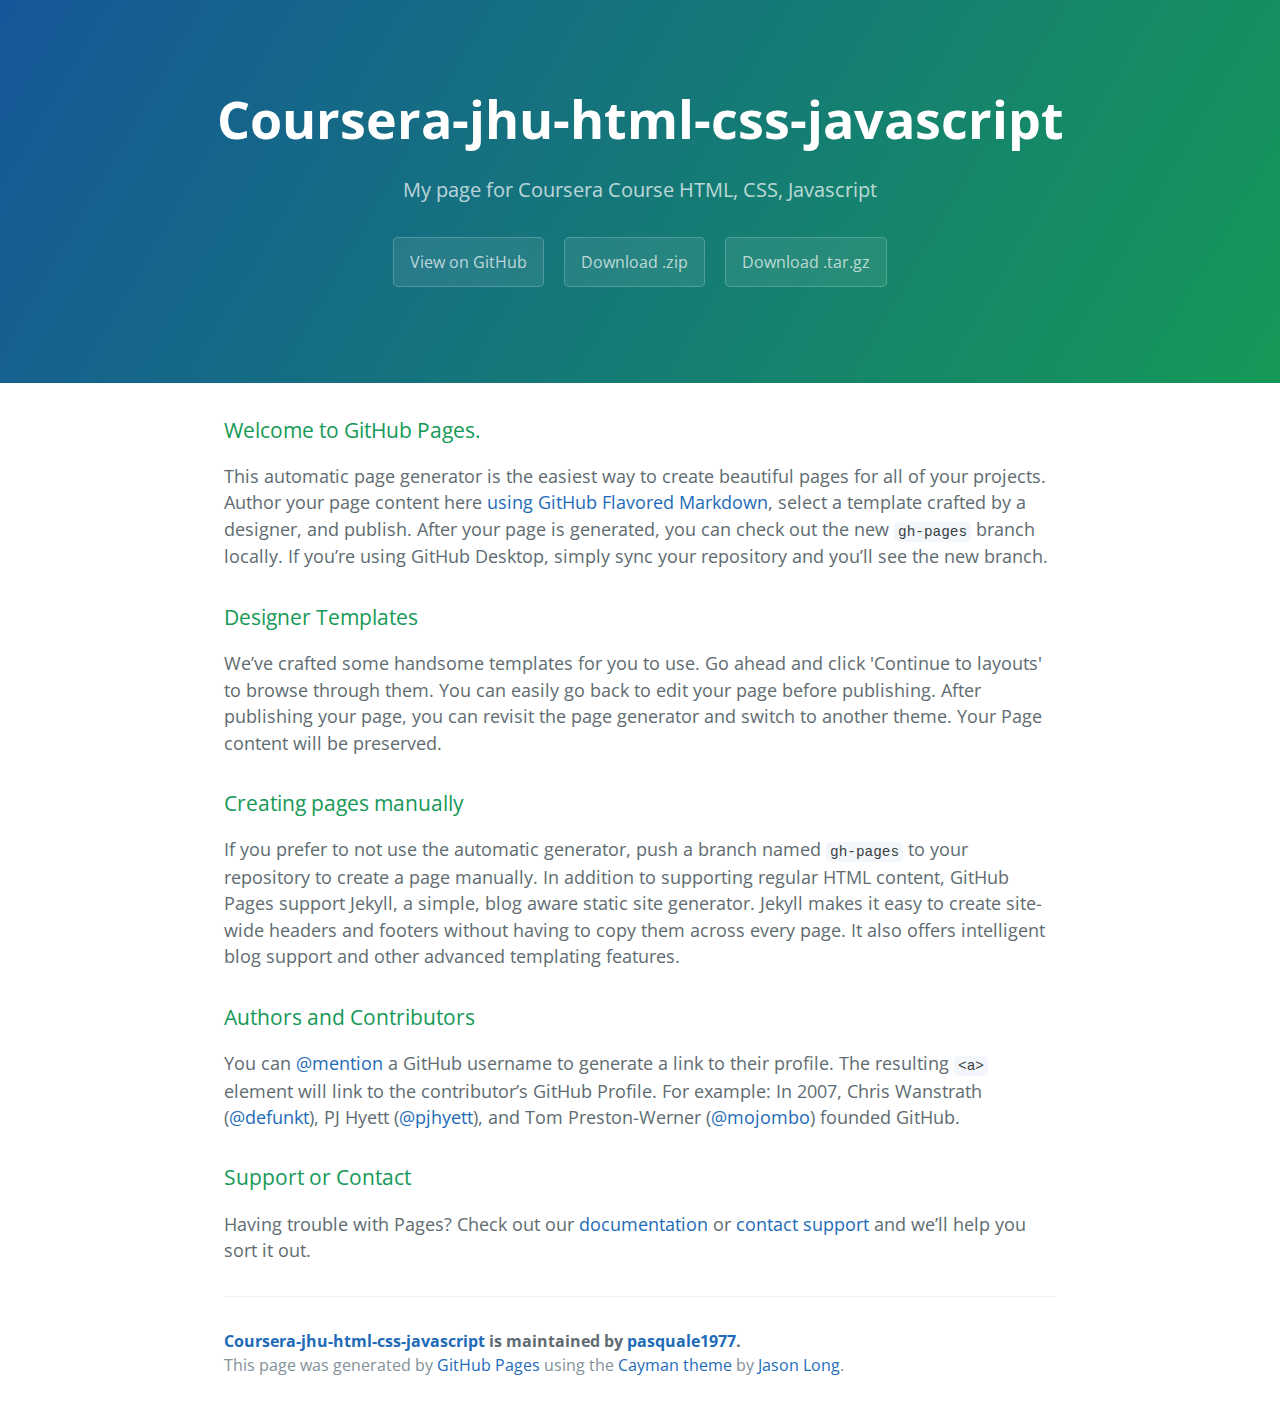
<file: index.html>
<!DOCTYPE html>
<html lang="en-us">
  <head>
    <meta charset="UTF-8">
    <title>Coursera-jhu-html-css-javascript by pasquale1977</title>
    <meta name="viewport" content="width=device-width, initial-scale=1">
    <link rel="stylesheet" type="text/css" href="stylesheets/normalize.css" media="screen">
    <link href='https://fonts.googleapis.com/css?family=Open+Sans:400,700' rel='stylesheet' type='text/css'>
    <link rel="stylesheet" type="text/css" href="stylesheets/stylesheet.css" media="screen">
    <link rel="stylesheet" type="text/css" href="stylesheets/github-light.css" media="screen">
  </head>
  <body>
    <section class="page-header">
      <h1 class="project-name">Coursera-jhu-html-css-javascript</h1>
      <h2 class="project-tagline">My page for Coursera Course HTML, CSS, Javascript</h2>
      <a href="https://github.com/pasquale1977/coursera-jhu-html-css-javascript" class="btn">View on GitHub</a>
      <a href="https://github.com/pasquale1977/coursera-jhu-html-css-javascript/zipball/master" class="btn">Download .zip</a>
      <a href="https://github.com/pasquale1977/coursera-jhu-html-css-javascript/tarball/master" class="btn">Download .tar.gz</a>
    </section>

    <section class="main-content">
      <h3>
<a id="welcome-to-github-pages" class="anchor" href="#welcome-to-github-pages" aria-hidden="true"><span aria-hidden="true" class="octicon octicon-link"></span></a>Welcome to GitHub Pages.</h3>

<p>This automatic page generator is the easiest way to create beautiful pages for all of your projects. Author your page content here <a href="https://guides.github.com/features/mastering-markdown/">using GitHub Flavored Markdown</a>, select a template crafted by a designer, and publish. After your page is generated, you can check out the new <code>gh-pages</code> branch locally. If you’re using GitHub Desktop, simply sync your repository and you’ll see the new branch.</p>

<h3>
<a id="designer-templates" class="anchor" href="#designer-templates" aria-hidden="true"><span aria-hidden="true" class="octicon octicon-link"></span></a>Designer Templates</h3>

<p>We’ve crafted some handsome templates for you to use. Go ahead and click 'Continue to layouts' to browse through them. You can easily go back to edit your page before publishing. After publishing your page, you can revisit the page generator and switch to another theme. Your Page content will be preserved.</p>

<h3>
<a id="creating-pages-manually" class="anchor" href="#creating-pages-manually" aria-hidden="true"><span aria-hidden="true" class="octicon octicon-link"></span></a>Creating pages manually</h3>

<p>If you prefer to not use the automatic generator, push a branch named <code>gh-pages</code> to your repository to create a page manually. In addition to supporting regular HTML content, GitHub Pages support Jekyll, a simple, blog aware static site generator. Jekyll makes it easy to create site-wide headers and footers without having to copy them across every page. It also offers intelligent blog support and other advanced templating features.</p>

<h3>
<a id="authors-and-contributors" class="anchor" href="#authors-and-contributors" aria-hidden="true"><span aria-hidden="true" class="octicon octicon-link"></span></a>Authors and Contributors</h3>

<p>You can <a href="https://help.github.com/articles/basic-writing-and-formatting-syntax/#mentioning-users-and-teams" class="user-mention">@mention</a> a GitHub username to generate a link to their profile. The resulting <code>&lt;a&gt;</code> element will link to the contributor’s GitHub Profile. For example: In 2007, Chris Wanstrath (<a href="https://github.com/defunkt" class="user-mention">@defunkt</a>), PJ Hyett (<a href="https://github.com/pjhyett" class="user-mention">@pjhyett</a>), and Tom Preston-Werner (<a href="https://github.com/mojombo" class="user-mention">@mojombo</a>) founded GitHub.</p>

<h3>
<a id="support-or-contact" class="anchor" href="#support-or-contact" aria-hidden="true"><span aria-hidden="true" class="octicon octicon-link"></span></a>Support or Contact</h3>

<p>Having trouble with Pages? Check out our <a href="https://help.github.com/pages">documentation</a> or <a href="https://github.com/contact">contact support</a> and we’ll help you sort it out.</p>

      <footer class="site-footer">
        <span class="site-footer-owner"><a href="https://github.com/pasquale1977/coursera-jhu-html-css-javascript">Coursera-jhu-html-css-javascript</a> is maintained by <a href="https://github.com/pasquale1977">pasquale1977</a>.</span>

        <span class="site-footer-credits">This page was generated by <a href="https://pages.github.com">GitHub Pages</a> using the <a href="https://github.com/jasonlong/cayman-theme">Cayman theme</a> by <a href="https://twitter.com/jasonlong">Jason Long</a>.</span>
      </footer>

    </section>

  
  </body>
</html>
</file>
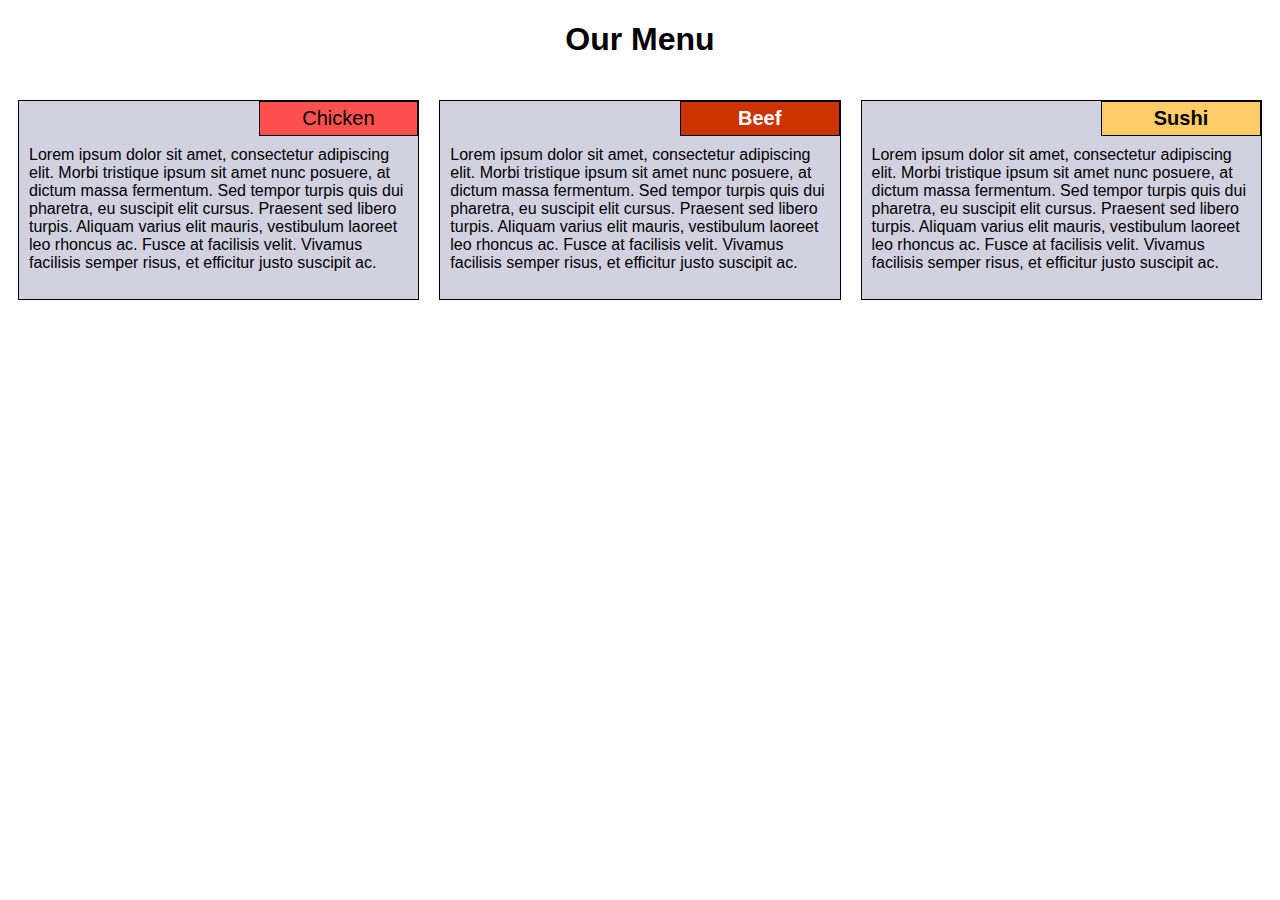
<file: module2/index.html>
<!DOCTYPE html>
<html>
<head>
	<meta charset="utf-8">

	<meta name="viewport" content="width=device-width, initial-scale=1">

	<link rel="stylesheet" type="text/css" href="css/style.css">
	<title>Module 2 Solution</title>
</head>
<body>
	<h1>Our Menu</h1>
	<div class="row">
	<div class="container col-lg-4 col-md-6 col-sm-12">
		<section>
		<div id="chicken">
			Chicken
		</div>
		<p>
			Lorem ipsum dolor sit amet, consectetur adipiscing elit. Morbi tristique ipsum sit amet nunc posuere, at dictum massa fermentum. Sed tempor turpis quis dui pharetra, eu suscipit elit cursus. Praesent sed libero turpis. Aliquam varius elit mauris, vestibulum laoreet leo rhoncus ac. Fusce at facilisis velit. Vivamus facilisis semper risus, et efficitur justo suscipit ac. 
		</p>
		</section>
	</div>
	<div class="container col-lg-4 col-md-6 col-sm-12">
		<section>
		<div id="beef">
			Beef
		</div>
		<p>
			Lorem ipsum dolor sit amet, consectetur adipiscing elit. Morbi tristique ipsum sit amet nunc posuere, at dictum massa fermentum. Sed tempor turpis quis dui pharetra, eu suscipit elit cursus. Praesent sed libero turpis. Aliquam varius elit mauris, vestibulum laoreet leo rhoncus ac. Fusce at facilisis velit. Vivamus facilisis semper risus, et efficitur justo suscipit ac. 
		</p>
		</section>
	</div>
	<div class="container col-lg-4 col-md-12 col-sm-12">
		<section>
		<div id="sushi">
			Sushi
		</div>
		<p>
			Lorem ipsum dolor sit amet, consectetur adipiscing elit. Morbi tristique ipsum sit amet nunc posuere, at dictum massa fermentum. Sed tempor turpis quis dui pharetra, eu suscipit elit cursus. Praesent sed libero turpis. Aliquam varius elit mauris, vestibulum laoreet leo rhoncus ac. Fusce at facilisis velit. Vivamus facilisis semper risus, et efficitur justo suscipit ac. 
		</p>
		</section>
	</div>
	</div>
</body>
</html>
</file>
<file: stylesheets/stylesheet.css>
* {
  box-sizing: border-box; }

body {
  padding: 0;
  margin: 0;
  font-family: "Open Sans", "Helvetica Neue", Helvetica, Arial, sans-serif;
  font-size: 16px;
  line-height: 1.5;
  color: #606c71; }

a {
  color: #1e6bb8;
  text-decoration: none; }
  a:hover {
    text-decoration: underline; }

.btn {
  display: inline-block;
  margin-bottom: 1rem;
  color: rgba(255, 255, 255, 0.7);
  background-color: rgba(255, 255, 255, 0.08);
  border-color: rgba(255, 255, 255, 0.2);
  border-style: solid;
  border-width: 1px;
  border-radius: 0.3rem;
  transition: color 0.2s, background-color 0.2s, border-color 0.2s; }
  .btn + .btn {
    margin-left: 1rem; }

.btn:hover {
  color: rgba(255, 255, 255, 0.8);
  text-decoration: none;
  background-color: rgba(255, 255, 255, 0.2);
  border-color: rgba(255, 255, 255, 0.3); }

@media screen and (min-width: 64em) {
  .btn {
    padding: 0.75rem 1rem; } }

@media screen and (min-width: 42em) and (max-width: 64em) {
  .btn {
    padding: 0.6rem 0.9rem;
    font-size: 0.9rem; } }

@media screen and (max-width: 42em) {
  .btn {
    display: block;
    width: 100%;
    padding: 0.75rem;
    font-size: 0.9rem; }
    .btn + .btn {
      margin-top: 1rem;
      margin-left: 0; } }

.page-header {
  color: #fff;
  text-align: center;
  background-color: #159957;
  background-image: linear-gradient(120deg, #155799, #159957); }

@media screen and (min-width: 64em) {
  .page-header {
    padding: 5rem 6rem; } }

@media screen and (min-width: 42em) and (max-width: 64em) {
  .page-header {
    padding: 3rem 4rem; } }

@media screen and (max-width: 42em) {
  .page-header {
    padding: 2rem 1rem; } }

.project-name {
  margin-top: 0;
  margin-bottom: 0.1rem; }

@media screen and (min-width: 64em) {
  .project-name {
    font-size: 3.25rem; } }

@media screen and (min-width: 42em) and (max-width: 64em) {
  .project-name {
    font-size: 2.25rem; } }

@media screen and (max-width: 42em) {
  .project-name {
    font-size: 1.75rem; } }

.project-tagline {
  margin-bottom: 2rem;
  font-weight: normal;
  opacity: 0.7; }

@media screen and (min-width: 64em) {
  .project-tagline {
    font-size: 1.25rem; } }

@media screen and (min-width: 42em) and (max-width: 64em) {
  .project-tagline {
    font-size: 1.15rem; } }

@media screen and (max-width: 42em) {
  .project-tagline {
    font-size: 1rem; } }

.main-content :first-child {
  margin-top: 0; }
.main-content img {
  max-width: 100%; }
.main-content h1, .main-content h2, .main-content h3, .main-content h4, .main-content h5, .main-content h6 {
  margin-top: 2rem;
  margin-bottom: 1rem;
  font-weight: normal;
  color: #159957; }
.main-content p {
  margin-bottom: 1em; }
.main-content code {
  padding: 2px 4px;
  font-family: Consolas, "Liberation Mono", Menlo, Courier, monospace;
  font-size: 0.9rem;
  color: #383e41;
  background-color: #f3f6fa;
  border-radius: 0.3rem; }
.main-content pre {
  padding: 0.8rem;
  margin-top: 0;
  margin-bottom: 1rem;
  font: 1rem Consolas, "Liberation Mono", Menlo, Courier, monospace;
  color: #567482;
  word-wrap: normal;
  background-color: #f3f6fa;
  border: solid 1px #dce6f0;
  border-radius: 0.3rem; }
  .main-content pre > code {
    padding: 0;
    margin: 0;
    font-size: 0.9rem;
    color: #567482;
    word-break: normal;
    white-space: pre;
    background: transparent;
    border: 0; }
.main-content .highlight {
  margin-bottom: 1rem; }
  .main-content .highlight pre {
    margin-bottom: 0;
    word-break: normal; }
.main-content .highlight pre, .main-content pre {
  padding: 0.8rem;
  overflow: auto;
  font-size: 0.9rem;
  line-height: 1.45;
  border-radius: 0.3rem; }
.main-content pre code, .main-content pre tt {
  display: inline;
  max-width: initial;
  padding: 0;
  margin: 0;
  overflow: initial;
  line-height: inherit;
  word-wrap: normal;
  background-color: transparent;
  border: 0; }
  .main-content pre code:before, .main-content pre code:after, .main-content pre tt:before, .main-content pre tt:after {
    content: normal; }
.main-content ul, .main-content ol {
  margin-top: 0; }
.main-content blockquote {
  padding: 0 1rem;
  margin-left: 0;
  color: #819198;
  border-left: 0.3rem solid #dce6f0; }
  .main-content blockquote > :first-child {
    margin-top: 0; }
  .main-content blockquote > :last-child {
    margin-bottom: 0; }
.main-content table {
  display: block;
  width: 100%;
  overflow: auto;
  word-break: normal;
  word-break: keep-all; }
  .main-content table th {
    font-weight: bold; }
  .main-content table th, .main-content table td {
    padding: 0.5rem 1rem;
    border: 1px solid #e9ebec; }
.main-content dl {
  padding: 0; }
  .main-content dl dt {
    padding: 0;
    margin-top: 1rem;
    font-size: 1rem;
    font-weight: bold; }
  .main-content dl dd {
    padding: 0;
    margin-bottom: 1rem; }
.main-content hr {
  height: 2px;
  padding: 0;
  margin: 1rem 0;
  background-color: #eff0f1;
  border: 0; }

@media screen and (min-width: 64em) {
  .main-content {
    max-width: 64rem;
    padding: 2rem 6rem;
    margin: 0 auto;
    font-size: 1.1rem; } }

@media screen and (min-width: 42em) and (max-width: 64em) {
  .main-content {
    padding: 2rem 4rem;
    font-size: 1.1rem; } }

@media screen and (max-width: 42em) {
  .main-content {
    padding: 2rem 1rem;
    font-size: 1rem; } }

.site-footer {
  padding-top: 2rem;
  margin-top: 2rem;
  border-top: solid 1px #eff0f1; }

.site-footer-owner {
  display: block;
  font-weight: bold; }

.site-footer-credits {
  color: #819198; }

@media screen and (min-width: 64em) {
  .site-footer {
    font-size: 1rem; } }

@media screen and (min-width: 42em) and (max-width: 64em) {
  .site-footer {
    font-size: 1rem; } }

@media screen and (max-width: 42em) {
  .site-footer {
    font-size: 0.9rem; } }
</file>
<file: stylesheets/github-light.css>
/*
The MIT License (MIT)

Copyright (c) 2015 GitHub, Inc.

Permission is hereby granted, free of charge, to any person obtaining a copy
of this software and associated documentation files (the "Software"), to deal
in the Software without restriction, including without limitation the rights
to use, copy, modify, merge, publish, distribute, sublicense, and/or sell
copies of the Software, and to permit persons to whom the Software is
furnished to do so, subject to the following conditions:

The above copyright notice and this permission notice shall be included in all
copies or substantial portions of the Software.

THE SOFTWARE IS PROVIDED "AS IS", WITHOUT WARRANTY OF ANY KIND, EXPRESS OR
IMPLIED, INCLUDING BUT NOT LIMITED TO THE WARRANTIES OF MERCHANTABILITY,
FITNESS FOR A PARTICULAR PURPOSE AND NONINFRINGEMENT. IN NO EVENT SHALL THE
AUTHORS OR COPYRIGHT HOLDERS BE LIABLE FOR ANY CLAIM, DAMAGES OR OTHER
LIABILITY, WHETHER IN AN ACTION OF CONTRACT, TORT OR OTHERWISE, ARISING FROM,
OUT OF OR IN CONNECTION WITH THE SOFTWARE OR THE USE OR OTHER DEALINGS IN THE
SOFTWARE.

*/

.pl-c /* comment */ {
  color: #969896;
}

.pl-c1      /* constant, markup.raw, meta.diff.header, meta.module-reference, meta.property-name, support, support.constant, support.variable, variable.other.constant */,
.pl-s .pl-v /* string variable */ {
  color: #0086b3;
}

.pl-e  /* entity */,
.pl-en /* entity.name */ {
  color: #795da3;
}

.pl-s .pl-s1 /* string source */,
.pl-smi      /* storage.modifier.import, storage.modifier.package, storage.type.java, variable.other, variable.parameter.function */ {
  color: #333;
}

.pl-ent /* entity.name.tag */ {
  color: #63a35c;
}

.pl-k /* keyword, storage, storage.type */ {
  color: #a71d5d;
}

.pl-pds              /* punctuation.definition.string, string.regexp.character-class */,
.pl-s                /* string */,
.pl-s .pl-pse .pl-s1 /* string punctuation.section.embedded source */,
.pl-sr               /* string.regexp */,
.pl-sr .pl-cce       /* string.regexp constant.character.escape */,
.pl-sr .pl-sra       /* string.regexp string.regexp.arbitrary-repitition */,
.pl-sr .pl-sre       /* string.regexp source.ruby.embedded */ {
  color: #183691;
}

.pl-v /* variable */ {
  color: #ed6a43;
}

.pl-id /* invalid.deprecated */ {
  color: #b52a1d;
}

.pl-ii /* invalid.illegal */ {
  background-color: #b52a1d;
  color: #f8f8f8;
}

.pl-sr .pl-cce /* string.regexp constant.character.escape */ {
  color: #63a35c;
  font-weight: bold;
}

.pl-ml /* markup.list */ {
  color: #693a17;
}

.pl-mh        /* markup.heading */,
.pl-mh .pl-en /* markup.heading entity.name */,
.pl-ms        /* meta.separator */ {
  color: #1d3e81;
  font-weight: bold;
}

.pl-mq /* markup.quote */ {
  color: #008080;
}

.pl-mi /* markup.italic */ {
  color: #333;
  font-style: italic;
}

.pl-mb /* markup.bold */ {
  color: #333;
  font-weight: bold;
}

.pl-md /* markup.deleted, meta.diff.header.from-file */ {
  background-color: #ffecec;
  color: #bd2c00;
}

.pl-mi1 /* markup.inserted, meta.diff.header.to-file */ {
  background-color: #eaffea;
  color: #55a532;
}

.pl-mdr /* meta.diff.range */ {
  color: #795da3;
  font-weight: bold;
}

.pl-mo /* meta.output */ {
  color: #1d3e81;
}
</file>
<file: module2/css/style.css>
/* Base Styles */

* {
	box-sizing: border-box;
  font-family: "Comic sans MS", sans-serif;
}

h1 {
	text-align: center;
}


p {
	padding: 10px;
	margin: 0;
}

.container {
	border: none;
	margin-left: auto;
	margin-right: auto;
	margin-top: 10px;
	margin-bottom: 10px;
	padding: 10px;
}

section {
	border:	1px solid black;
	background-color: #d1d1e0;
	width: 100%;
	height: 200px;
	color: black;
	position: relative;
	overflow: auto;
}

#chicken {
	border: 1px solid black;
	text-align: center;
	width: 40%;
	margin-left: 60%;
	font-size: 125%;
	margin-bottom: 0;
	margin-top: 0;
	padding: 5px;
	background-color: #ff5050;
}

#beef {
	border: 1px solid black;
	text-align: center;
	width: 40%;
	margin-left: 60%;
	font-weight: bold;
	font-size: 125%;
	margin-bottom: 0;
	margin-top: 0;
	padding: 5px;
  color: white;
	background-color: #cc3300;
}

#sushi {
	border: 1px solid black;
	text-align: center;
	width: 40%;
	margin-left: 60%;
	font-weight: bold;
	font-size: 125%;
	margin-bottom: 0;
	margin-top: 0;
	background-color: #ffcc66;
	color: black;
	padding: 5px;
}

.row {
	width: 100%;
}

/* Desktop view */

@media (min-width: 992px) {
  .col-lg-1, .col-lg-2, .col-lg-3, .col-lg-4, .col-lg-5, .col-lg-6, .col-lg-7, .col-lg-8, .col-lg-9, .col-lg-10, .col-lg-11, .col-lg-12 {
    float: left;
  }

  .col-lg-1 {
    width: 8.33%;
  }
  .col-lg-2 {
    width: 16.66%;
  }
  .col-lg-3 {
    width: 25%;
  }
  .col-lg-4 {
    width: 33.33%;
  }
  .col-lg-5 {
    width: 41.66%;
  }
  .col-lg-6 {
    width: 50%;
  }
  .col-lg-7 {
    width: 58.33%;
  }
  .col-lg-8 {
    width: 66.66%;
  }
  .col-lg-9 {
    width: 74.99%;
  }
  .col-lg-10 {
    width: 83.33%;
  }
  .col-lg-11 {
    width: 91.66%;
  }
  .col-lg-12 {
    width: 100%;
  }

}

/* Tablet view */

@media (min-width: 768px) and (max-width: 991px) {
  .col-md-1, .col-md-2, .col-md-3, .col-md-4, .col-md-5, .col-md-6, .col-md-7, .col-md-8, .col-md-9, .col-md-10, .col-md-11, .col-md-12 {
    float: left;
  }

  .col-md-1 {
    width: 8.33%;
  }
  .col-md-2 {
    width: 16.66%;
  }
  .col-md-3 {
    width: 25%;
  }
  .col-md-4 {
    width: 33.33%;
  }
  .col-md-5 {
    width: 41.66%;
  }
  .col-md-6 {
    width: 50%;
  }
  .col-md-7 {
    width: 58.33%;
  }
  .col-md-8 {
    width: 66.66%;
  }
  .col-md-9 {
    width: 74.99%;
  }
  .col-md-10 {
    width: 83.33%;
  }
  .col-md-11 {
    width: 91.66%;
  }
  .col-md-12 {
    width: 100%;
  }
}

/* Mobile view */

@media (max-width: 768px) {
  .col-sm-1, .col-sm-2, .col-sm-3, .col-sm-4, .col-sm-5, .col-sm-6, .col-sm-7, .col-sm-8, .col-sm-9, .col-sm-10, .col-sm-11, .col-sm-12 {
 	float: left;
  }

  .col-sm-1 {
    width: 8.33%;
  }
  .col-sm-2 {
    width: 16.66%;
  }
  .col-sm-3 {
    width: 25%;
  }
  .col-sm-4 {
    width: 33.33%;
  }
  .col-sm-5 {
    width: 41.66%;
  }
  .col-sm-6 {
    width: 50%;
  }
  .col-sm-7 {
    width: 58.33%;
  }
  .col-sm-8 {
    width: 66.66%;
  }
  .col-sm-9 {
    width: 74.99%;
  }
  .col-sm-10 {
    width: 83.33%;
  }
  .col-sm-11 {
    width: 91.66%;
  }
  .col-sm-12 {
    width: 100%;
  }
}

    Status API Training Shop Blog About 

    © 2016 GitHub, Inc. Terms Privacy Security Contact Help
</file>
